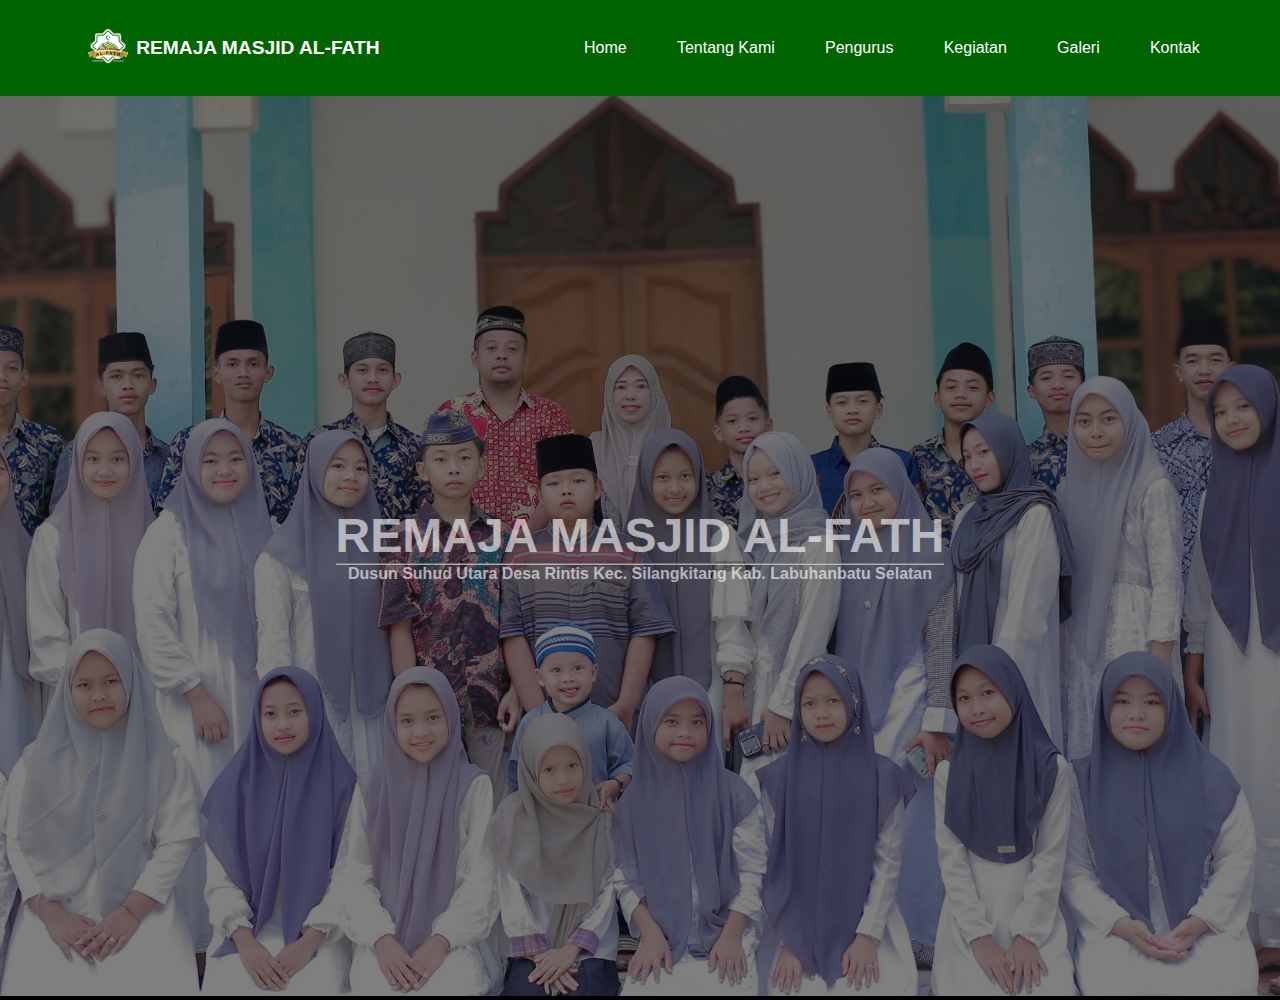
<file: index.html>
<!DOCTYPE html>
<html lang="en">

<head>
    <meta charset="UTF-8">
    <meta name="viewport" content="width=device-width, initial-scale=1.0">
    <title>Home</title>
    <link rel="stylesheet" href="style/home.css">
    <link rel="shortcut icon" type="image/x-icon" href="image/logo/logo.png">
</head>

<body>

    <!-- start navigation -->
    <header>
        <div class="container">

            <nav>
                <div class="logo">
                    <img src="image/logo.png" alt="logo" width="100%">
                </div>
                <div class="judul">
                    <h1>REMAJA MASJID AL-FATH</h1>
                </div>
                <ul class="nav-utama">
                    <li><a href="index.html">Home</a></li>
                    <li><a href="tentang.html">Tentang Kami</a></li>
                    <li><a href="pengurus.html">Pengurus</a></li>
                    <li><a href="kegiatan.html">Kegiatan</a></li>
                    <li><a href="galeri.html">Galeri</a></li>
                    <li><a href="kontak.html">Kontak</a></li>
                </ul>

                <div class="burger-button" id="burgerButton">
                    <div></div>
                    <div></div>
                    <div></div>
                </div>

            </nav>

        </div>
    </header>



    <!-- start navigation phone -->
    <ul id="navBurger">
        <div class="nav-phone">
            <li><a href="index.html">Home</a></li>
            <li><a href="tentang.html">Tentang Kami</a></li>
            <li><a href="pengurus.html">Pengurus</a></li>
            <li><a href="kegiatan.html">Kegiatan</a></li>
            <li><a href="galeri.html">Galeri</a></li>
            <li><a href="kontak.html">Kontak</a></li>
        </div>
    </ul>
    <!-- end navigatoin phone -->

    <!-- end navigatoin -->




    <!-- start content -->

    <div class="container-fluid" id="content">
        <div class="judul-content">
           <div class="judul-content-items">
            <h1>REMAJA MASJID AL-FATH</h1>
            <hr class="garis">
            <h4>Dusun Suhud Utara Desa Rintis Kec. Silangkitang Kab. Labuhanbatu Selatan</h4>
           </div>
        </div>
        <div class="foto-content">
            <img id="image"  onmousedown="gantiGambar()" src="image/fotbar1.jpeg" alt="foto bersama">
        </div>
    </div>

    <!-- end content -->






    <!-- javascript -->
    <script src="javascript/home.js"></script>

</body>

</html>
</file>
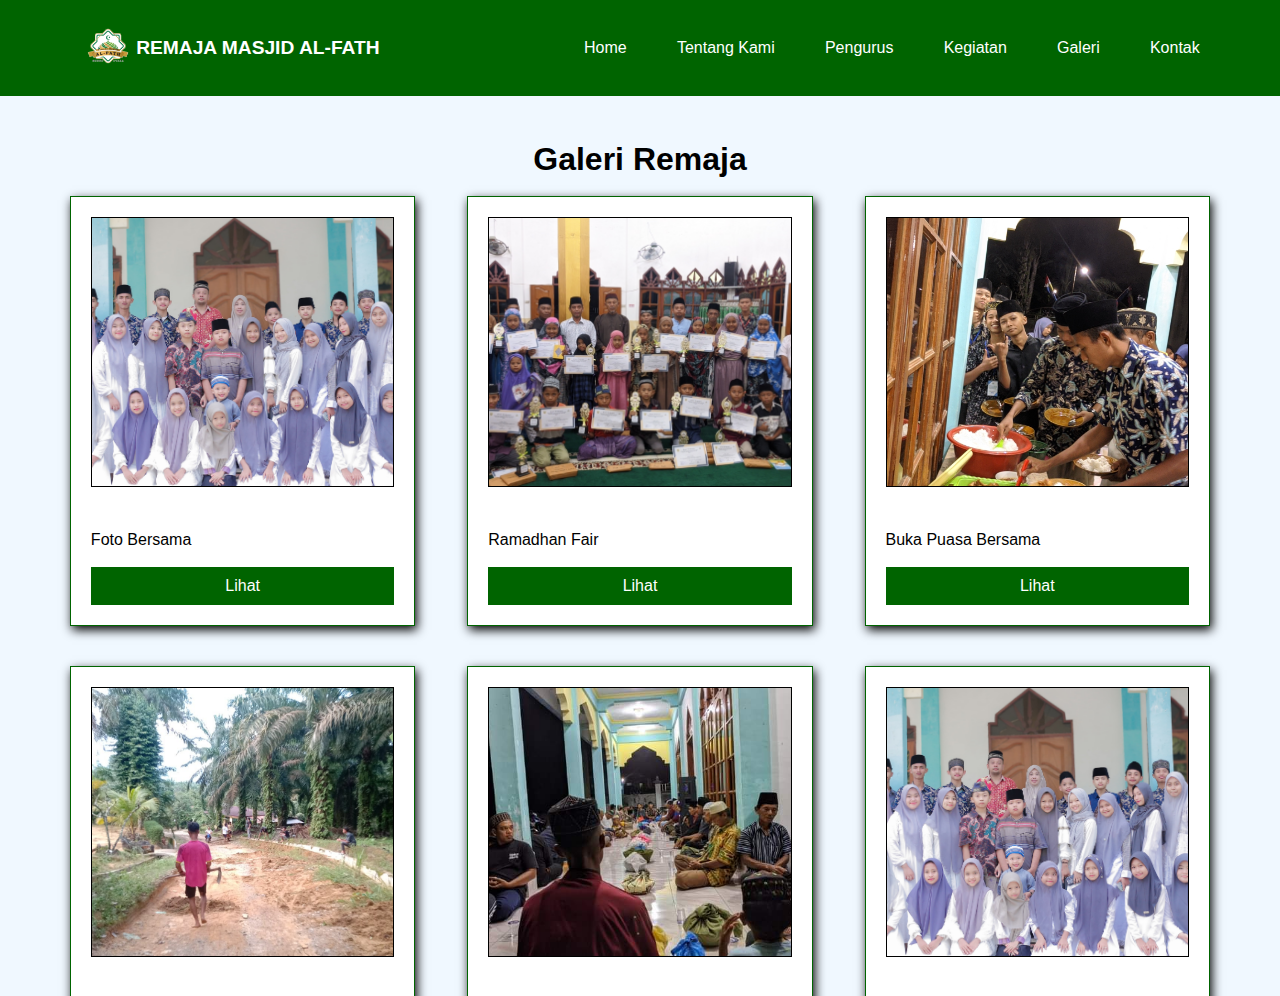
<file: galeri.html>
<!DOCTYPE html>
<html lang="en">

<head>
    <meta charset="UTF-8">
    <meta name="viewport" content="width=device-width, initial-scale=1.0">
    <title>Galeri</title>
    <link rel="stylesheet" href="style/galeri.css">
    <link rel="shortcut icon" type="image/x-icon" href="image/logo/logo.png">
</head>

<body>

    <!-- start navigation -->
    <header>
        <div class="container">

            <nav>
                <div class="logo">
                    <img src="image/logo.png" alt="logo" width="100%">
                </div>
                <div class="judul">
                    <h1>REMAJA MASJID AL-FATH</h1>
                </div>
                <ul class="nav-utama">
                    <li><a href="index.html">Home</a></li>
                    <li><a href="tentang.html">Tentang Kami</a></li>
                    <li><a href="pengurus.html">Pengurus</a></li>
                    <li><a href="kegiatan.html">Kegiatan</a></li>
                    <li><a href="galeri.html">Galeri</a></li>
                    <li><a href="kontak.html">Kontak</a></li>
                </ul>

                <div class="burger-button" id="burgerButton">
                    <div></div>
                    <div></div>
                    <div></div>
                </div>

            </nav>

        </div>
    </header>



    <!-- start navigation phone -->
    <ul id="navBurger">
        <div class="nav-phone">
            <li><a href="index.html">Home</a></li>
            <li><a href="tentang.html">Tentang Kami</a></li>
            <li><a href="pengurus.html">Pengurus</a></li>
            <li><a href="kegiatan.html">Kegiatan</a></li>
            <li><a href="galeri.html">Galeri</a></li>
            <li><a href="kontak.html">Kontak</a></li>
        </div>
    </ul>
    <!-- end navigatoin phone -->

    <!-- end navigatoin -->



    <!-- start content -->
    <div class="container-fluid" id="content">
        <div class="container-content">

            <div class="judul-content">
                <h1>Galeri Remaja</h1>
            </div>

            <div class="card-content">

                <div class="card-items-content">
                    <div class="card-in-top">
                        <img src="image/fotbar1.jpeg" alt="Foto Bersama">
                    </div>
                    <div class="card-in-bottom">
                        <p>Foto Bersama</p>
                        <a href="https://drive.google.com/drive/folders/1bvjKxtKgTbC53w-9R5GGNFMQyp9-AsOH?usp=sharing" target="_blank">Lihat</a>
                    </div>
                </div>

                <div class="card-items-content">
                    <div class="card-in-top">
                        <img src="image/bagihadiah.jpg" alt="Ramadhan Fair">
                    </div>
                    <div class="card-in-bottom">
                        <p>Ramadhan Fair</p>
                        <a href="https://drive.google.com/drive/folders/1pGIBY_mjWpiiGEX0whDTeyhd8VlhpWpb?usp=sharing" target="_blank">Lihat</a>
                    </div>
                </div>

                <div class="card-items-content">
                    <div class="card-in-top">
                        <img src="image/bukber.jpg" alt="Buka Bersama">
                    </div>
                    <div class="card-in-bottom">
                        <p>Buka Puasa Bersama</p>
                        <a href="https://drive.google.com/drive/folders/1Gij826GOFtEOKMufwU0Z6_bzhJGeUc5Z?usp=sharing" target="_blank">Lihat</a>
                    </div>
                </div>

                <div class="card-items-content">
                    <div class="card-in-top">
                        <img src="image/gotong.jpeg" alt="Gotong Royong">
                    </div>
                    <div class="card-in-bottom">
                        <p>Gotong Royong</p>
                        <a href="https://drive.google.com/drive/folders/15Nqn_walskeD7g-7IjCaOUGQxU_mt0AS?usp=sharing" target="_blank">Lihat</a>
                    </div>
                </div>

                <div class="card-items-content">
                    <div class="card-in-top">
                        <img src="image/kenduri.jpg" alt="Syukuran">
                    </div>
                    <div class="card-in-bottom">
                        <p>Syukuran Syuro</p>
                        <a href="https://drive.google.com/drive/folders/1OgouzL49QweU8nH24SutChp2D1dKMxYb?usp=sharing" target="_blank">Lihat</a>
                    </div>
                </div>

                <div class="card-items-content">
                    <div class="card-in-top">
                        <img src="image/fotbar1.jpeg" alt="Isra' Mi'raj">
                    </div>
                    <div class="card-in-bottom">
                        <p>Syukuran Syuro</p>
                        <a href="" target="_blank">Lihat</a>
                    </div>
                </div>

            </div>

        </div>
    </div>
    <!-- end content -->



    <!-- javascript -->
    <script src="javascript/galeri.js"></script>

</body>

</html>
</file>
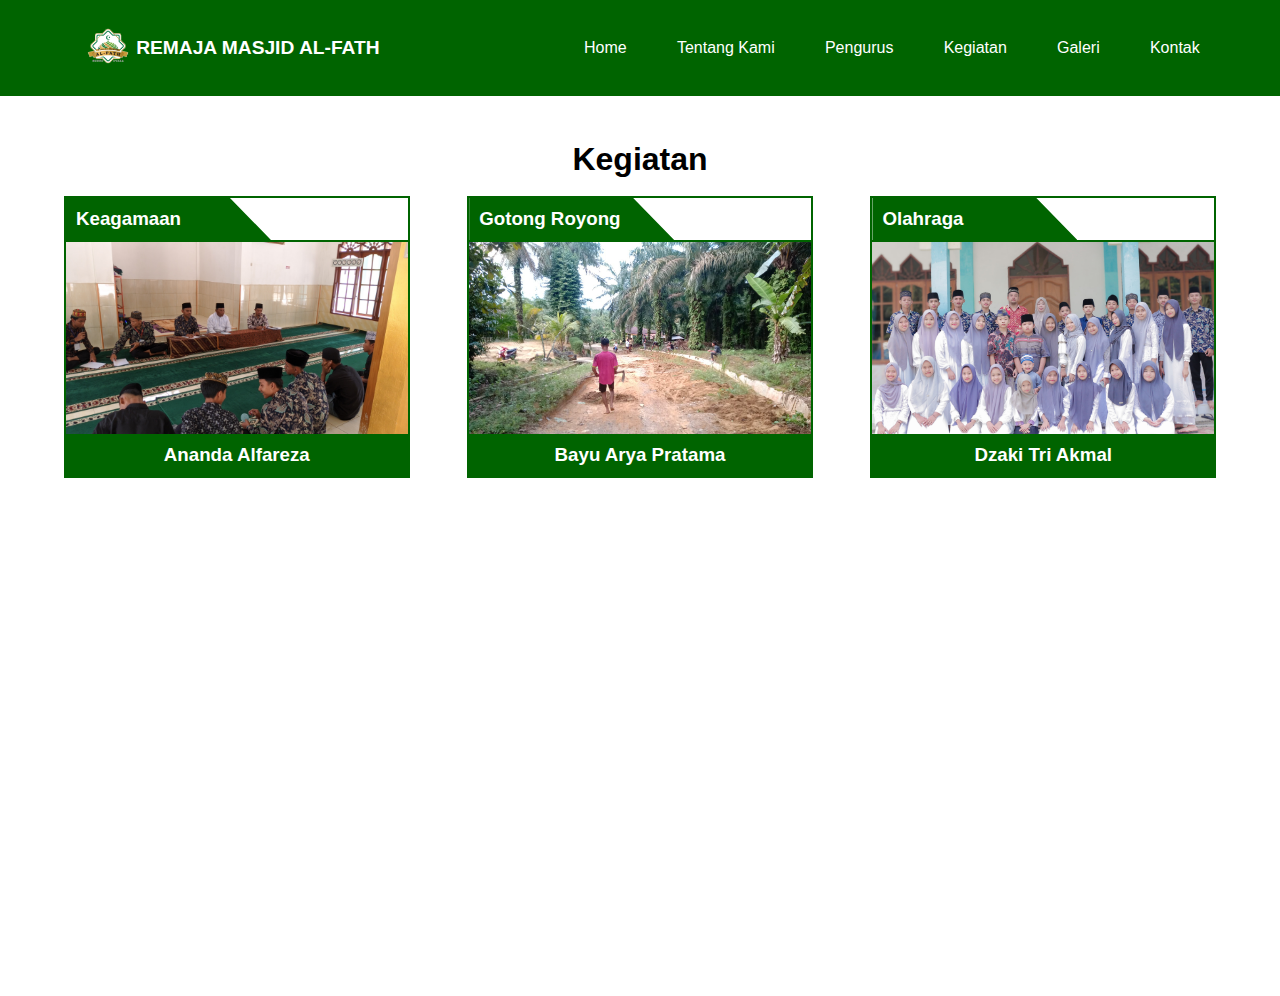
<file: kegiatan.html>
<!DOCTYPE html>
<html lang="en">

<head>
    <meta charset="UTF-8">
    <meta name="viewport" content="width=device-width, initial-scale=1.0">
    <title>Kegiatan</title>
    <link rel="stylesheet" href="style/kegiatan.css">
    <link rel="shortcut icon" type="image/x-icon" href="image/logo/logo.png">
</head>

<body>

    <!-- start navigation -->
    <header>
        <div class="container">

            <nav>
                <div class="logo">
                    <img src="image/logo.png" alt="logo" width="100%">
                </div>
                <div class="judul">
                    <h1>REMAJA MASJID AL-FATH</h1>
                </div>
                <ul class="nav-utama">
                    <li><a href="index.html">Home</a></li>
                    <li><a href="tentang.html">Tentang Kami</a></li>
                    <li><a href="pengurus.html">Pengurus</a></li>
                    <li><a href="kegiatan.html">Kegiatan</a></li>
                    <li><a href="galeri.html">Galeri</a></li>
                    <li><a href="kontak.html">Kontak</a></li>
                </ul>

                <div class="burger-button" id="burgerButton">
                    <div></div>
                    <div></div>
                    <div></div>
                </div>

            </nav>

        </div>
    </header>



    <!-- start navigation phone -->
    <ul id="navBurger">
        <div class="nav-phone">
            <li><a href="index.html">Home</a></li>
            <li><a href="tentang.html">Tentang Kami</a></li>
            <li><a href="pengurus.html">Pengurus</a></li>
            <li><a href="kegiatan.html">Kegiatan</a></li>
            <li><a href="galeri.html">Galeri</a></li>
            <li><a href="kontak.html">Kontak</a></li>
        </div>
    </ul>
    <!-- end navigatoin phone -->

    <!-- end navigatoin -->



    <!-- start code content -->
    <div class="container-fluid" id="content">
        <div class="container-kegiatan">
            <div class="box-judul">
                <h1>Kegiatan</h1>
            </div>

            <div class="box-activity">

                <div class="card-items">
                    <div class="card-top">
                        <h3>Keagamaan</h3>
                    </div>
                    <hr style="border: 1px solid #006400;">
                    <div class="card-mid">
                        <img src="image/lomba3.jpg" alt="agama" width="100%">
                    </div>
                    <div class="card-bottom">
                        <h3>Ananda Alfareza</h3>
                    </div>
                </div>

                <div class="card-items">
                    <div class="card-top">
                        <h3>Gotong Royong</h3>
                    </div>
                    <hr style="border: 1px solid #006400;">
                    <div class="card-mid">
                        <img src="image/gotong.jpeg" alt="gotongroyong" width="100%">
                    </div>
                    <div class="card-bottom">
                        <h3>Bayu Arya Pratama</h3>
                    </div>
                </div>

                <div class="card-items">
                    <div class="card-top">
                        <h3>Olahraga</h3>
                    </div>
                    <hr style="border: 1px solid #006400;">
                    <div class="card-mid">
                        <img src="image/fotbar1.jpeg" alt="Olahraga" width="100%">
                    </div>
                    <div class="card-bottom">
                        <h3>Dzaki Tri Akmal</h3>
                    </div>
                </div>


            </div>


        </div>
    </div>
    <!-- end code content -->



    <!-- javascript -->
    <script src="javascript/kegiatan.js"></script>
</body>

</html>
</file>
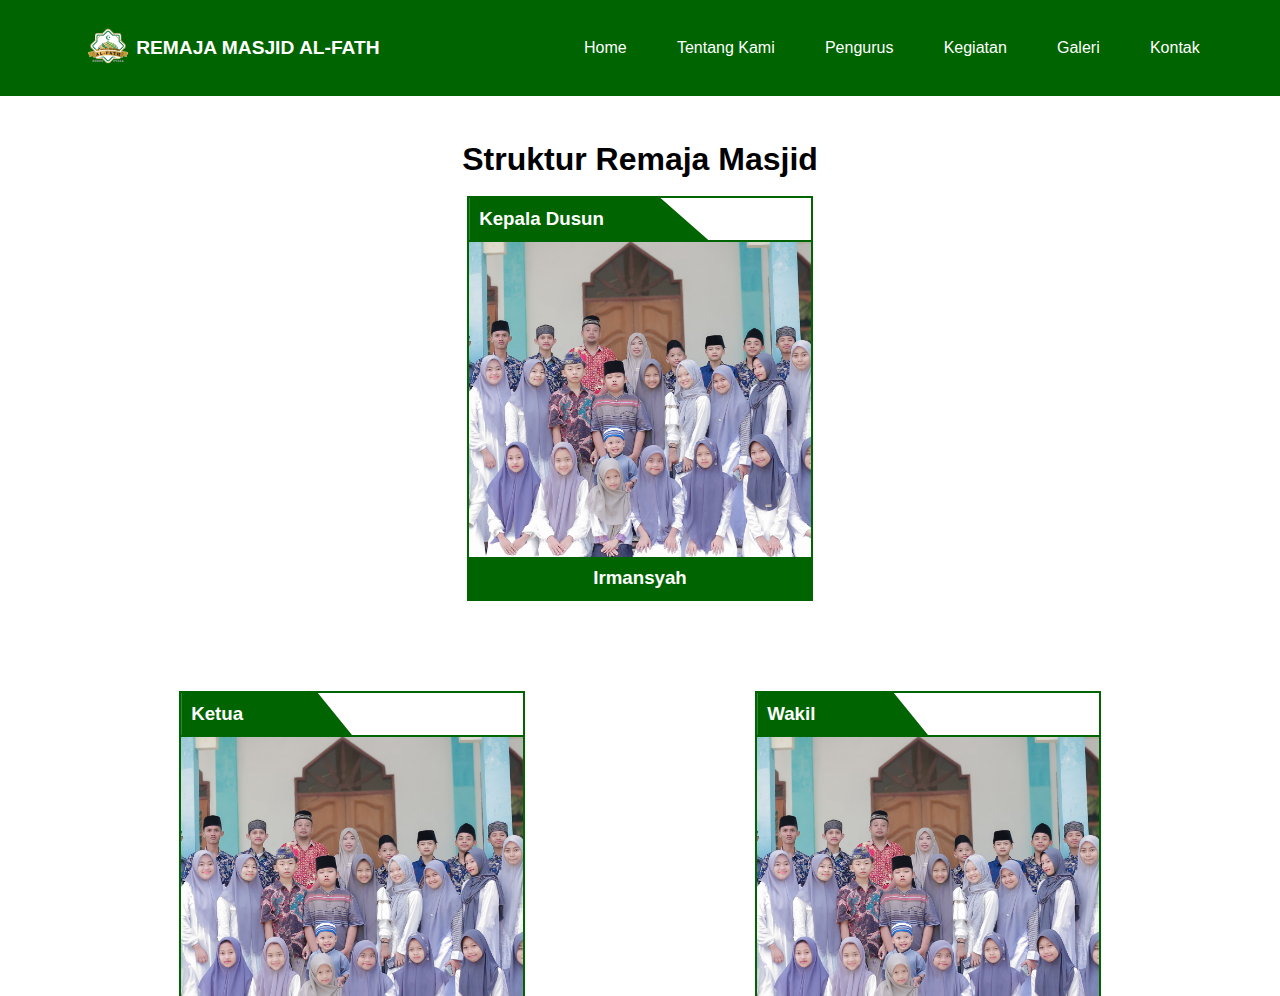
<file: pengurus.html>
<!DOCTYPE html>
<html lang="en">

<head>
    <meta charset="UTF-8">
    <meta name="viewport" content="width=device-width, initial-scale=1.0">
    <title>Pengurus</title>
    <link rel="stylesheet" href="style/pengurus.css">
    <link rel="shortcut icon" type="image/x-icon" href="image/logo/logo.png">
</head>

<body>

    <!-- start navigation -->
    <header>
        <div class="container">

            <nav>
                <div class="logo">
                    <img src="image/logo.png" alt="logo" width="100%">
                </div>
                <div class="judul">
                    <h1>REMAJA MASJID AL-FATH</h1>
                </div>
                <ul class="nav-utama">
                    <li><a href="index.html">Home</a></li>
                    <li><a href="tentang.html">Tentang Kami</a></li>
                    <li><a href="pengurus.html">Pengurus</a></li>
                    <li><a href="kegiatan.html">Kegiatan</a></li>
                    <li><a href="galeri.html">Galeri</a></li>
                    <li><a href="kontak.html">Kontak</a></li>
                </ul>

                <div class="burger-button" id="burgerButton">
                    <div></div>
                    <div></div>
                    <div></div>
                </div>

            </nav>

        </div>
    </header>



    <!-- start navigation phone -->
    <ul id="navBurger">
        <div class="nav-phone">
            <li><a href="index.html">Home</a></li>
            <li><a href="tentang.html">Tentang Kami</a></li>
            <li><a href="pengurus.html">Pengurus</a></li>
            <li><a href="kegiatan.html">Kegiatan</a></li>
            <li><a href="galeri.html">Galeri</a></li>
            <li><a href="kontak.html">Kontak</a></li>
        </div>
    </ul>
    <!-- end navigatoin phone -->

    <!-- end navigatoin -->


    <!-- start code content pengurus -->
    <div class="container-fluid" id="content">
        <div class="container-pengurus">

            <div class="judul-pengurus">
                <h1>Struktur Remaja Masjid</h1>
            </div>

            <div class="box-card-pengurus">

                <!-- card kepala dusun -->
                <div class="card-pengurus-kadus">
                    <div class="card-items-pengurus-kadus">
                        <div class="card-top-kadus">
                            <h3>Kepala Dusun</h3>
                        </div>
                        <hr style="border: 1px solid #006400;">
                        <div class="card-mid-kadus">
                            <img src="image/fotbar1.jpeg" alt="kepala dusun" width="100%">
                        </div>
                        <div class="card-bottom-kadus">
                            <h3>Irmansyah</h3>
                        </div>
                    </div>
                </div>


                <!-- card ketua wakil -->
                <div class="card-pengurus-ketua-wakil">
                    <!-- ketua -->
                    <div class="card-items-pengurus-ketua-wakil">
                        <div class="card-top-ketua-wakil">
                            <h3>Ketua</h3>
                        </div>
                        <hr style="border: 1px solid #006400;">
                        <div class="card-mid-ketua-wakil">
                            <img src="image/fotbar1.jpeg" alt="ketua" width="100%">
                        </div>
                        <div class="card-bottom-ketua-wakil">
                            <h3>Teguh Candra Winata</h3>
                        </div>
                    </div>

                    <!-- wakil -->
                    <div class="card-items-pengurus-ketua-wakil">
                        <div class="card-top-ketua-wakil">
                            <h3>Wakil</h3>
                        </div>
                        <hr style="border: 1px solid #006400;">
                        <div class="card-mid-ketua-wakil">
                            <img src="image/fotbar1.jpeg" alt="wakil ketua" width="100%">
                        </div>
                        <div class="card-bottom-ketua-wakil">
                            <h3>Reyhan</h3>
                        </div>
                    </div>
                    <!-- batas -->

                </div>


                <!-- card staf remaja -->
                <div class="card-pengurus-staf">
                    <!-- sekretaris -->
                    <div class="card-items-pengurus-staf">
                        <div class="card-top-staf">
                            <h3>Sekretaris</h3>
                        </div>
                        <hr style="border: 1px solid #006400;">
                        <div class="card-mid-staf">
                            <img src="image/fotbar1.jpeg" alt="sekretaris" width="100%">
                        </div>
                        <div class="card-bottom-staf">
                            <h3>Sapna Dwi Hani</h3>
                        </div>
                    </div>

                    <!-- bendahara -->
                    <div class="card-items-pengurus-staf">
                        <div class="card-top-staf">
                            <h3>Bendahara</h3>
                        </div>
                        <hr style="border: 1px solid #006400;">
                        <div class="card-mid-staf">
                            <img src="image/fotbar1.jpeg" alt="bendahara" width="100%">
                        </div>
                        <div class="card-bottom-staf">
                            <h3>Natasya Ramadhani</h3>
                        </div>
                    </div>

                    <!-- agama -->
                    <div class="card-items-pengurus-staf">
                        <div class="card-top-staf">
                            <h3>Agama</h3>
                        </div>
                        <hr style="border: 1px solid #006400;">
                        <div class="card-mid-staf">
                            <img src="image/fotbar1.jpeg" alt="agama" width="100%">
                        </div>
                        <div class="card-bottom-staf">
                            <h3>Ananda Alfareza</h3>
                        </div>
                    </div>

                    <!-- gotong royong -->
                    <div class="card-items-pengurus-staf">
                        <div class="card-top-staf">
                            <h3>Gotong Royong</h3>
                        </div>
                        <hr style="border: 1px solid #006400;">
                        <div class="card-mid-staf">
                            <img src="image/fotbar1.jpeg" alt="gotong royong" width="100%">
                        </div>
                        <div class="card-bottom-staf">
                            <h3>Bayu</h3>
                        </div>
                    </div>

                    <!-- olahraga -->
                    <div class="card-items-pengurus-staf">
                        <div class="card-top-staf">
                            <h3>Olahraga</h3>
                        </div>
                        <hr style="border: 1px solid #006400;">
                        <div class="card-mid-staf">
                            <img src="image/fotbar1.jpeg" alt="olahraga" width="100%">
                        </div>
                        <div class="card-bottom-staf">
                            <h3>Dzaki Tri Akmal</h3>
                        </div>
                    </div>

                    <!-- keamanan -->
                    <div class="card-items-pengurus-staf">
                        <div class="card-top-staf">
                            <h3>Keamanan</h3>
                        </div>
                        <hr style="border: 1px solid #006400;">
                        <div class="card-mid-staf">
                            <img src="image/fotbar1.jpeg" alt="keamanan" width="100%">
                        </div>
                        <div class="card-bottom-staf">
                            <h3>Galuh Muiz</h3>
                        </div>
                    </div>


                    <!-- kesenian -->
                    <div class="card-items-pengurus-staf">
                        <div class="card-top-staf">
                            <h3>Kesenian</h3>
                        </div>
                        <hr style="border: 1px solid #006400;">
                        <div class="card-mid-staf">
                            <img src="image/fotbar1.jpeg" alt="kesenian" width="100%">
                        </div>
                        <div class="card-bottom-staf">
                            <h3>Miftah</h3>
                        </div>
                    </div>

                    

                </div>




            </div>

        </div>
    </div>
    <!-- end code content pengurus -->



    <!-- javascript -->
    <script src="javascript/pengurus.js"></script>
</body>

</html>
</file>
<file: style/home.css>
* {
    margin: 0;
    padding: 0;
    box-sizing: border-box;
    font-family: sans-serif;
}



/* navigation */

header {
    background-color: #006400;
    padding: 2vh;
}

.container {
    width: 90%;
    margin: 0 auto;
}

nav {
    display: flex;
    align-items: center;
    justify-content: space-between;
}

.logo {
    width: 5%;
}

.judul {
    width: 40%;
}

.judul>h1 {
    color: white;
    font-size: 1.2em;
}

ul {
    display: flex;
    width: 55%;
    justify-content: space-between;
    list-style: none;
}

li>a {
    color: white;
    text-decoration: none;
}

li>a:hover {
    color: coral;
    text-decoration: underline;
    transition: all 0.5s;
}

#navBurger {
    display: none;
}

.burger-button {
    display: none;
}


/* end navigation */





/* start content*/

.container-fluid {
    background-color: black; 
}


.judul-content{
    width: 100%;
    height: 100vh;
    position: absolute;
    display: flex;
    align-items: center;
    justify-content: center;
    z-index: 1;
}
.judul-content-items{
    text-align: center;
    color: white;
    opacity: 60%;
}
.judul-content-items>h1{
    font-size: 3rem;
}
.judul-content-items>h4{
    font-size: 1rem;
}





.foto-content {
    width: 100%;
    opacity: 50%;
}

.foto-content>img {
    object-fit: cover;
    width: 100%;
    height: 100vh;
}

/* end content */






/* media query responsive design */
/* phone */
@media only screen and (max-width: 600px) {
    .container {
        width: 100%;
    }

    .nav-utama {
        display: none;
    }

    .logo {
        width: 15%;
    }

    .judul {
        width: 100%;
    }

    .burger-button {
        display: flex;
        flex-direction: column;
        cursor: pointer;
        justify-content: space-between;
        width: 10%;
        height: 25px;
    }

    .burger-button>div {
        width: 100%;
        height: 0.8vh;
        background-color: white;
    }

    #navBurger {
        position: absolute;
        left: 0;
        width: 50%;
        display: flex;
        flex-direction: column;
        background-color: black;
        padding: 20px;
        z-index: 2;
        height: 100vh;
    }

    .nav-phone {
        display: flex;
        flex-direction: column;
        gap: 20px;
    }


    .judul-content-items>h1{
        font-size: 1.5rem;
    }
    .garis{
        display: none;
    }
    .judul-content-items>h4{
        font-size: 0.7rem;
    }

}





/* potrait phone tablet */
@media only screen and (min-width: 600px) and (max-width: 800px){
    .container {
        width: 100%;
    }

    .logo {
        width: 10%;
    }

    .judul {
        width: 100%;
    }
    .judul>h1{
        font-size: 1.5rem;
    }

    .nav-utama {
        display: none;
    }

    .burger-button {
        cursor: pointer;
        display: flex;
        flex-direction: column;
        justify-content: space-between;
        width: 6%;
        height: 25px;
    }

    .burger-button>div {
        width: 100%;
        height: 0.8vh;
        background-color: white;
    }
    #navBurger {
        position: absolute;
        left: 0;
        width: 50%;
        display: flex;
        flex-direction: column;
        background-color: black;
        padding: 20px;
        z-index: 2;
        height: 100vh;
    }

    .nav-phone {
        display: flex;
        flex-direction: column;
        gap: 20px;
    }
}
</file>
<file: style/galeri.css>
* {
    margin: 0;
    padding: 0;
    box-sizing: border-box;
    font-family: sans-serif;
}



/* navigation */

header {
    background-color: #006400;
    padding: 2vh;
}

.container {
    width: 90%;
    margin: 0 auto;
}

nav {
    display: flex;
    align-items: center;
    justify-content: space-between;
}

.logo {
    width: 5%;
}

.judul {
    width: 40%;
}

.judul>h1 {
    color: white;
    font-size: 1.2em;
}

ul {
    display: flex;
    width: 55%;
    justify-content: space-between;
    list-style: none;
}

li>a {
    color: white;
    text-decoration: none;
}

li>a:hover {
    color: coral;
    text-decoration: underline;
    transition: all 0.5s;
}


#navBurger {
    display: none;
}

/* end navigation */




/* start style content */
.container-fluid {
    background-color: aliceblue;
    height: 100vh;
    overflow: scroll;
}

.container-content {
    width: 90%;
    margin: 0 auto;
}

.judul-content {
    margin-top: 5vh;
    text-align: center;
}


.card-content {
    margin-top: 2vh;
    display: flex;
    flex-wrap: wrap;
    gap: 40px;
    justify-content: space-around;
}

.card-items-content{
    width: 30%;
    height: auto;
    background-color: white;
    border: 1px solid #006400;
    box-shadow: 2px 4px 10px 0px black;
}
.card-in-top{
    padding: 20px;
}
.card-in-top>img{
    width: 100%;
    height: 30vh;
    object-fit: cover;
    border: 1px solid black;
}
.card-in-bottom{
    display: flex;
    flex-direction: column;
    padding: 20px;
}
.card-in-bottom>a{
    margin-top: 2vh;
    text-align: center;
    background-color: #006400;
    padding: 10px;
    color: white;
    text-decoration: none;
}
.card-in-bottom>a:hover{
    background-color: aliceblue;
    border: 1px solid black;
    color: black;
    transition: all 0.5s;
}



/* end style content */







/* media query responsive design */
/* phone */
@media only screen and (max-width: 600px) {
    .container {
        width: 100%;
    }

    .nav-utama {
        display: none;
    }

    .logo {
        width: 15%;
    }

    .judul {
        width: 100%;
    }

    .burger-button {
        display: flex;
        flex-direction: column;
        justify-content: space-between;
        width: 10%;
        height: 25px;
    }

    .burger-button>div {
        width: 100%;
        height: 0.8vh;
        background-color: white;
    }

    #navBurger {
        position: absolute;
        left: 0;
        width: 50%;
        display: flex;
        flex-direction: column;
        background-color: black;
        padding: 20px;
        z-index: 2;
        height: 100vh;
    }

    .nav-phone {
        display: flex;
        flex-direction: column;
        gap: 20px;
    }

    .judul-content {
        top: 60%;
        left: 0;
        opacity: 80%;
        width: 100%;
    }

    .judul-content>h1 {
        font-size: 1.5rem;
    }

    .judul-content>h4 {
        font-size: 1rem;
    }




    /* style phone content */
    .card-items-content{
        width: 100%;   
    }
    .judul-content>h1{
        font-size: 2rem;
    }

}


/* potrait phone tablet */
@media only screen and (min-width: 600px) and (max-width: 800px) {
    .container {
        width: 100%;
    }

    .logo {
        width: 10%;
    }

    .judul {
        width: 100%;
    }

    .judul>h1 {
        font-size: 1.5rem;
    }

    .nav-utama {
        display: none;
    }

    .burger-button {
        display: flex;
        flex-direction: column;
        justify-content: space-between;
        width: 6%;
        height: 25px;
    }

    .burger-button>div {
        width: 100%;
        height: 0.8vh;
        background-color: white;
    }

    #navBurger {
        position: absolute;
        left: 0;
        width: 50%;
        display: flex;
        flex-direction: column;
        background-color: black;
        padding: 20px;
        z-index: 2;
        height: 100vh;
    }

    .nav-phone {
        display: flex;
        flex-direction: column;
        gap: 20px;
    }

    .judul-content {
        top: 60%;
        left: 0;
        opacity: 80%;
        width: 100%;
    }

    .judul-content>h1 {
        font-size: 2.5rem;
    }

    .judul-content>h4 {
        font-size: 1.5rem;
    }



    /* style phone content */
    .card-items-content{
        width: 80%;   
    }
    .judul-content>h1{
        font-size: 2rem;
    }
}
</file>
<file: style/kegiatan.css>
* {
    margin: 0;
    padding: 0;
    box-sizing: border-box;
    font-family: sans-serif;
}



/* navigation */

header {
    background-color: #006400;
    padding: 2vh;
}

.container {
    width: 90%;
    margin: 0 auto;
}

nav {
    display: flex;
    align-items: center;
    justify-content: space-between;
}

.logo {
    width: 5%;
}

.judul {
    width: 40%;
}

.judul>h1 {
    color: white;
    font-size: 1.2em;
}

ul {
    display: flex;
    width: 55%;
    justify-content: space-between;
    list-style: none;
}

li>a {
    color: white;
    text-decoration: none;
}

li>a:hover {
    color: coral;
    text-decoration: underline;
    transition: all 0.5s;
}

#navBurger {
    display: none;
}

/* end navigation */



/* start code style content */
.container-fluid{
    height: 100vh;
    overflow: scroll;
}


.box-judul {
    margin-top: 5vh;
    text-align: center;
}

.container-kegiatan {
    width: 90%;
    margin: 0 auto;
}

.box-activity {
    margin-top: 2vh;
    display: flex;
    flex-wrap: wrap;
    justify-content: space-between;
}



.card-items {
    width: 30%;
    border: 2px solid #006400;
}

.card-top {
    width: 60%;
    background-color: #006400;
    clip-path: polygon(0 0, 100% 0px, 80% 0, 100% 100%, 0 100%);
    padding: 10px;
}

.card-top>h3 {
    color: white;
}

.card-bottom {
    margin-top: -4px;
    background-color: #006400;
    color: white;
    padding: 10px;
    text-align: center;
}

/* end code style content */







/* media query responsive design */
/* phone */
@media only screen and (max-width: 600px) {
    .container {
        width: 100%;
    }

    .nav-utama {
        display: none;
    }

    .logo {
        width: 15%;
    }

    .judul {
        width: 100%;
    }

    .burger-button {
        display: flex;
        flex-direction: column;
        justify-content: space-between;
        width: 10%;
        height: 25px;
    }

    .burger-button>div {
        width: 100%;
        height: 0.8vh;
        background-color: white;
    }

    #navBurger {
        position: absolute;
        left: 0;
        width: 50%;
        display: flex;
        flex-direction: column;
        background-color: black;
        padding: 20px;
        z-index: 2;
        height: 100vh;
    }

    .nav-phone {
        display: flex;
        flex-direction: column;
        gap: 20px;
    }

    .judul-content {
        top: 60%;
        left: 0;
        opacity: 80%;
        width: 100%;
    }

    .judul-content>h1 {
        font-size: 1.5rem;
    }

    .judul-content>h4 {
        font-size: 1rem;
    }





    /* card */
    .box-activity {
        gap: 20px;
    }

    .card-items {
        width: 100%;
        border: 2px solid #006400;
    }

    .card-top {
        width: 60%;
        background-color: #006400;
        clip-path: polygon(0 0, 100% 0px, 80% 0, 100% 100%, 0 100%);
        padding: 10px;
    }

    .card-top>h3 {
        color: white;
    }

    .card-bottom {
        margin-top: -4px;
        background-color: #006400;
        color: white;
        padding: 10px;
        text-align: center;
    }
}


/* potrait phone tablet */
@media only screen and (min-width: 600px) and (max-width: 800px) {
    .container {
        width: 100%;
    }

    .logo {
        width: 10%;
    }

    .judul {
        width: 100%;
    }

    .judul>h1 {
        font-size: 1.5rem;
    }

    .nav-utama {
        display: none;
    }

    .burger-button {
        display: flex;
        flex-direction: column;
        justify-content: space-between;
        width: 6%;
        height: 25px;
    }

    .burger-button>div {
        width: 100%;
        height: 0.8vh;
        background-color: white;
    }

    #navBurger {
        position: absolute;
        left: 0;
        width: 50%;
        display: flex;
        flex-direction: column;
        background-color: black;
        padding: 20px;
        z-index: 2;
        height: 100vh;
    }

    .nav-phone {
        display: flex;
        flex-direction: column;
        gap: 20px;
    }

    .judul-content {
        top: 60%;
        left: 0;
        opacity: 80%;
        width: 100%;
    }

    .judul-content>h1 {
        font-size: 2.5rem;
    }

    .judul-content>h4 {
        font-size: 1.5rem;
    }




    /* card */
    .box-activity {
        gap: 20px;
        justify-content: center;
    }

    .card-items {
        width: 70%;
        border: 2px solid #006400;
    }

    .card-top {
        width: 60%;
        background-color: #006400;
        clip-path: polygon(0 0, 100% 0px, 80% 0, 100% 100%, 0 100%);
        padding: 10px;
    }

    .card-top>h3 {
        color: white;
    }

    .card-bottom {
        margin-top: -4px;
        background-color: #006400;
        color: white;
        padding: 10px;
        text-align: center;
    }
}
</file>
<file: style/pengurus.css>
* {
    margin: 0;
    padding: 0;
    box-sizing: border-box;
    font-family: sans-serif;
}



/* navigation */

header {
    background-color: #006400;
    padding: 2vh;
}

.container {
    width: 90%;
    margin: 0 auto;
}

nav {
    display: flex;
    align-items: center;
    justify-content: space-between;
}

.logo {
    width: 5%;
}

.judul {
    width: 40%;
}

.judul>h1 {
    color: white;
    font-size: 1.2em;
}

ul {
    display: flex;
    width: 55%;
    justify-content: space-between;
    list-style: none;
}

li>a {
    color: white;
    text-decoration: none;
}

li>a:hover {
    color: coral;
    text-decoration: underline;
    transition: all 0.5s;
}

/* end navigation */



/* star code style content */
/* nav phone */
.nav-phone {
    display: none;
}


.container-fluid {
    width: 100%;
    height: 100vh;
    overflow: scroll;
}

.container-pengurus {
    width: 90%;
    margin: 0 auto;
}

/* judul */
.judul-pengurus {
    text-align: center;
    margin-top: 5vh;
}



/* card */
/* .box-card-pengurus {} */


/* card kepala dusun */
.card-pengurus-kadus {
    margin-top: 2vh;
    display: flex;
    flex-wrap: wrap;
    justify-content: center;
}

.card-items-pengurus-kadus {
    width: 30%;
    height: auto;
    border: 2px solid #006400;
}

.card-top-kadus {
    width: 70%;
    background-color: #006400;
    padding: 10px;
    color: white;
    clip-path: polygon(0 0, 100% 0px, 80% 0, 100% 100%, 0 100%);
}

.card-mid-kadus {
    width: 100%;
    height: 35vh;
    background-color: #006400;
}
.card-mid-kadus>img{ 
    width: 100%;
    height: 35vh;
    object-fit: cover;
}

.card-bottom-kadus{
    background-color: #006400;
    padding: 10px;
    color: white;
    text-align: center;
}


/* card ketua wakil */
.card-pengurus-ketua-wakil{
    margin-top: 10vh;
    display: flex;
    justify-content: space-around;
}
.card-items-pengurus-ketua-wakil {
    width: 30%;
    height: auto;
    border: 2px solid #006400;
}

.card-top-ketua-wakil {
    width: 50%;
    background-color: #006400;
    padding: 10px;
    color: white;
    clip-path: polygon(0 0, 100% 0px, 80% 0, 100% 100%, 0 100%);
}

.card-mid-ketua-wakil {
    width: 100%;
    height: 35vh;
    background-color: #006400;
}
.card-mid-ketua-wakil>img{ 
    width: 100%;
    height: 35vh;
    object-fit: cover;
}

.card-bottom-ketua-wakil{
    background-color: #006400;
    padding: 10px;
    color: white;
    text-align: center;
}


/* card sfat remaja  */
.card-pengurus-staf{
    margin-top: 10vh;
    display: flex;
    flex-wrap: wrap;
    gap: 4vh;
    justify-content: space-around;
}
.card-items-pengurus-staf {
    width: 30%;
    height: auto;
    border: 2px solid #006400;
}

.card-top-staf {
    width: 60%;
    background-color: #006400;
    padding: 10px;
    color: white;
    clip-path: polygon(0 0, 100% 0px, 80% 0, 100% 100%, 0 100%);
}

.card-mid-staf {
    width: 100%;
    height: 35vh;
    background-color: #006400;
}
.card-mid-staf>img{ 
    width: 100%;
    height: 35vh;
    object-fit: cover;
}

.card-bottom-staf{
    background-color: #006400;
    padding: 10px;
    color: white;
    text-align: center;
}


/* end code style content */










/* media query responsive design */
/* phone */
@media only screen and (max-width: 600px) {
    .container {
        width: 100%;
    }

    .nav-utama {
        display: none;
    }

    .logo {
        width: 15%;
    }

    .judul {
        width: 100%;
    }

    .burger-button {
        display: flex;
        flex-direction: column;
        justify-content: space-between;
        width: 10%;
        height: 25px;
    }

    .burger-button>div {
        width: 100%;
        height: 0.8vh;
        background-color: white;
    }

    #navBurger {
        position: absolute;
        left: 0;
        width: 50%;
        display: flex;
        flex-direction: column;
        background-color: black;
        padding: 20px;
        z-index: 2;
        height: 100vh;
    }

    .nav-phone {
        display: flex;
        flex-direction: column;
        gap: 20px;
    }

    .judul-content {
        top: 60%;
        left: 0;
        opacity: 80%;
        width: 100%;
    }

    .judul-content>h1 {
        font-size: 1.5rem;
    }

    .judul-content>h4 {
        font-size: 1rem;
    }


    /* card */
    .card-items-pengurus-kadus {
        width: 100%;
    }

    .card-pengurus-ketua-wakil{
        flex-wrap: wrap;
        gap: 2vh;
    }
    .card-items-pengurus-ketua-wakil {
        width: 100%;
    }
    .card-pengurus-staf{
        flex-wrap: wrap;
        gap: 2vh;
    }
    .card-items-pengurus-staf {
        width: 100%;
    }

}


/* potrait phone tablet */
@media only screen and (min-width: 600px) and (max-width: 800px) {
    .container {
        width: 100%;
    }

    .logo {
        width: 10%;
    }

    .judul {
        width: 100%;
    }

    .judul>h1 {
        font-size: 1.5rem;
    }

    .nav-utama {
        display: none;
    }

    .burger-button {
        display: flex;
        flex-direction: column;
        justify-content: space-between;
        width: 6%;
        height: 25px;
    }

    .burger-button>div {
        width: 100%;
        height: 0.8vh;
        background-color: white;
    }

    #navBurger {
        position: absolute;
        left: 0;
        width: 50%;
        display: flex;
        flex-direction: column;
        background-color: black;
        padding: 20px;
        z-index: 2;
        height: 100vh;
    }

    .nav-phone {
        display: flex;
        flex-direction: column;
        gap: 20px;
    }

    .judul-content {
        top: 60%;
        left: 0;
        opacity: 80%;
        width: 100%;
    }

    .judul-content>h1 {
        font-size: 2.5rem;
    }

    .judul-content>h4 {
        font-size: 1.5rem;
    }
}
</file>
